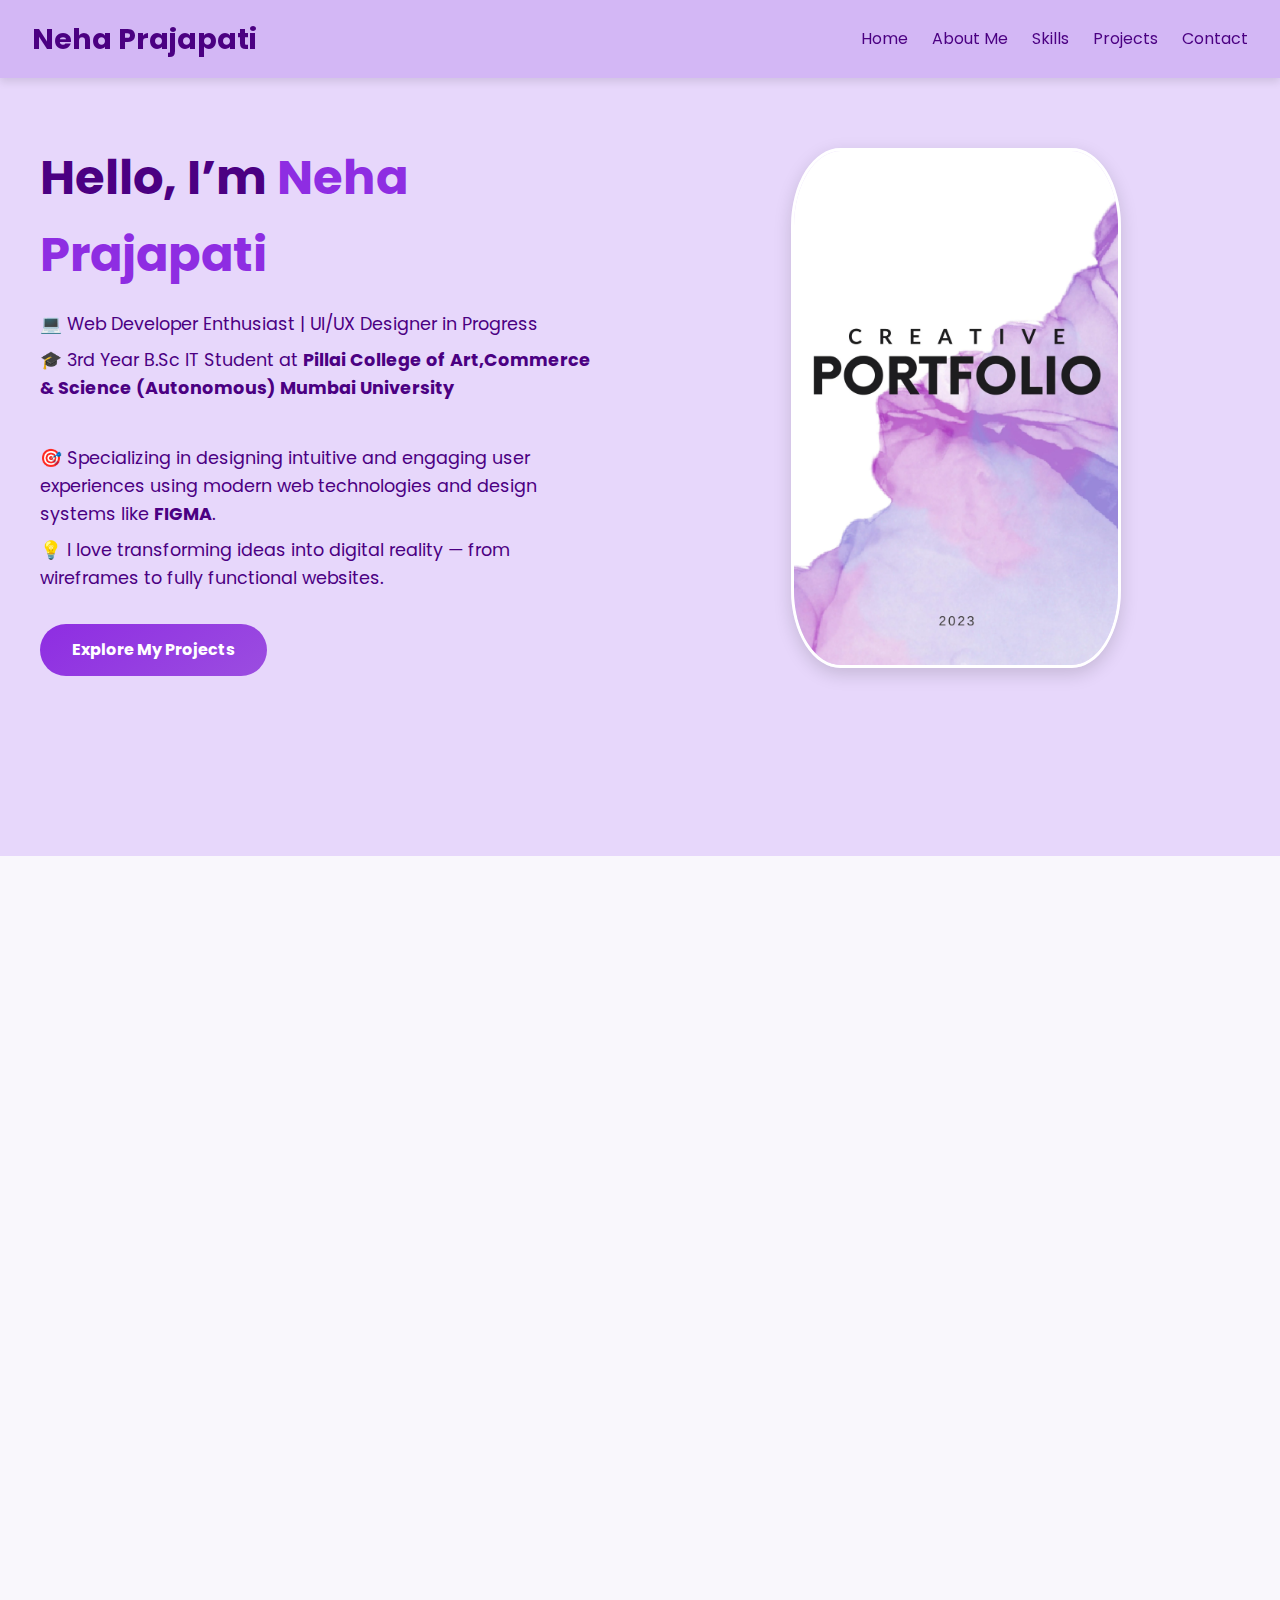
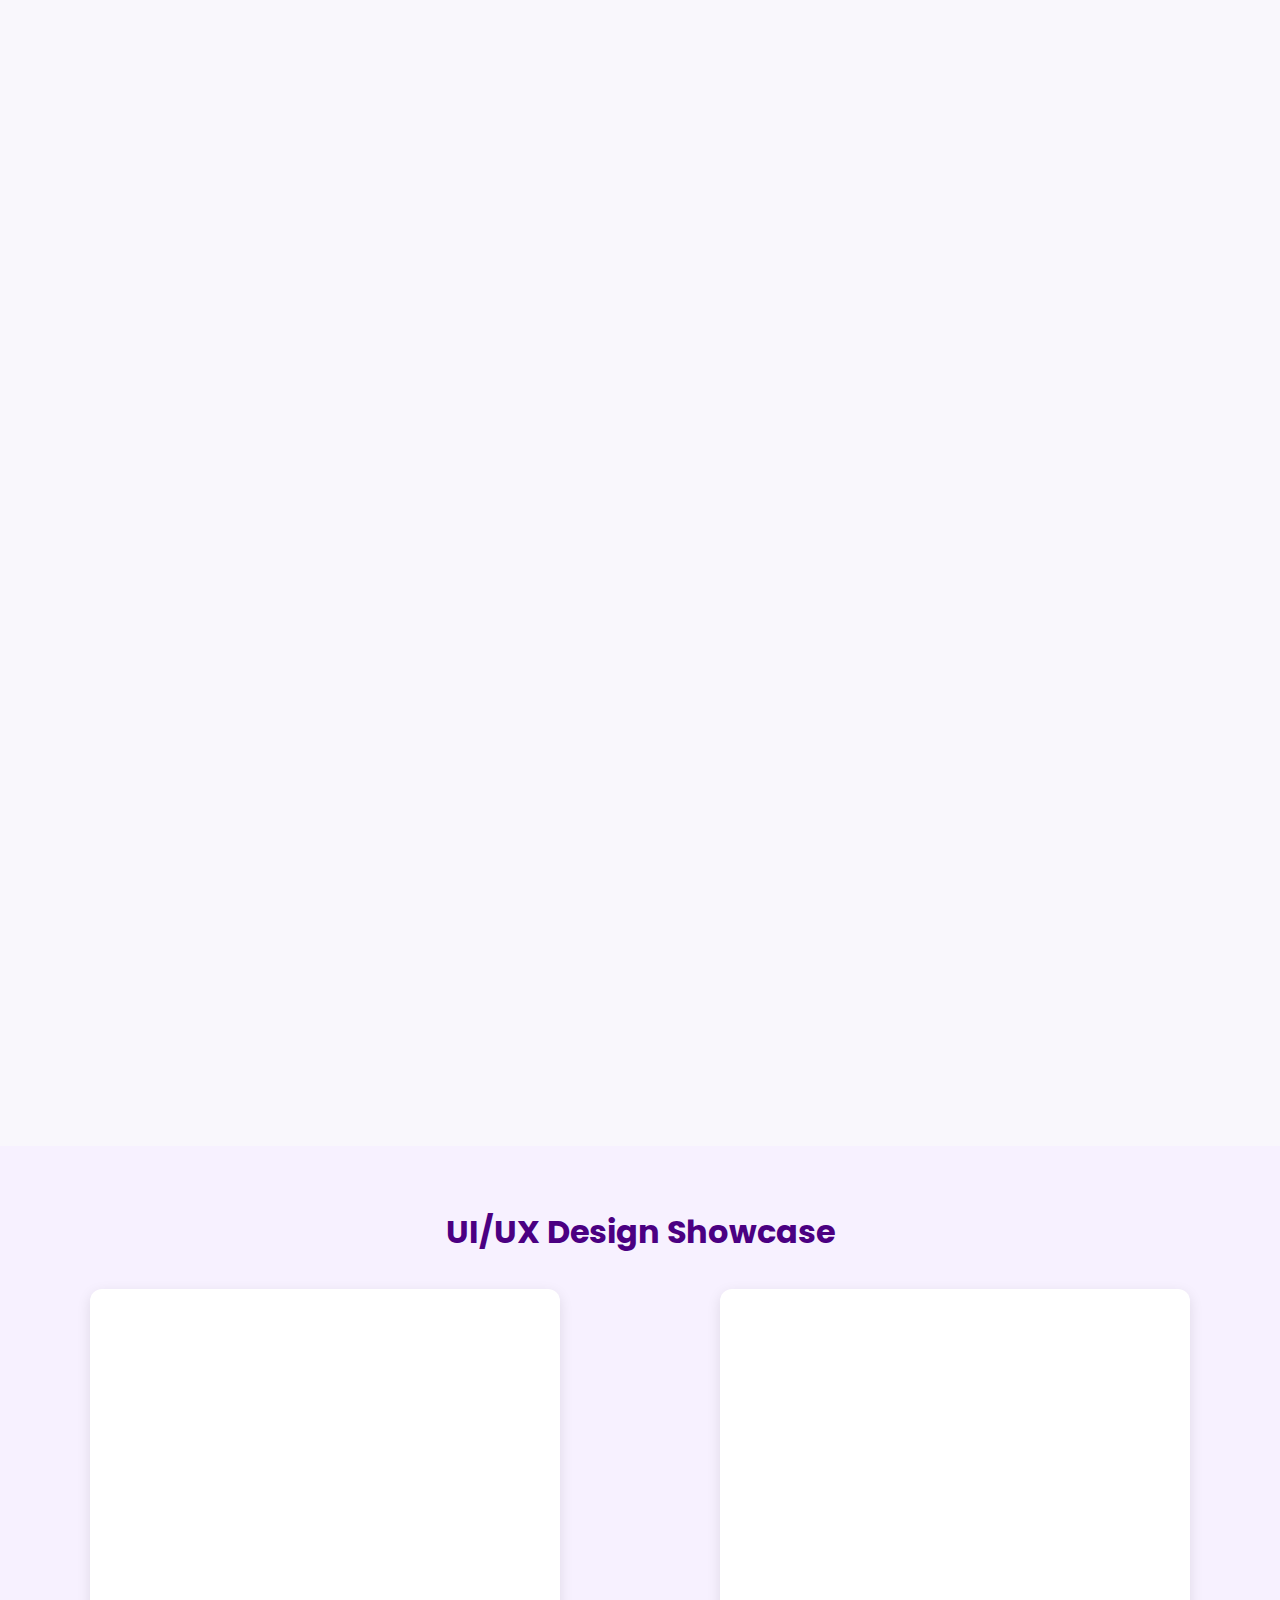
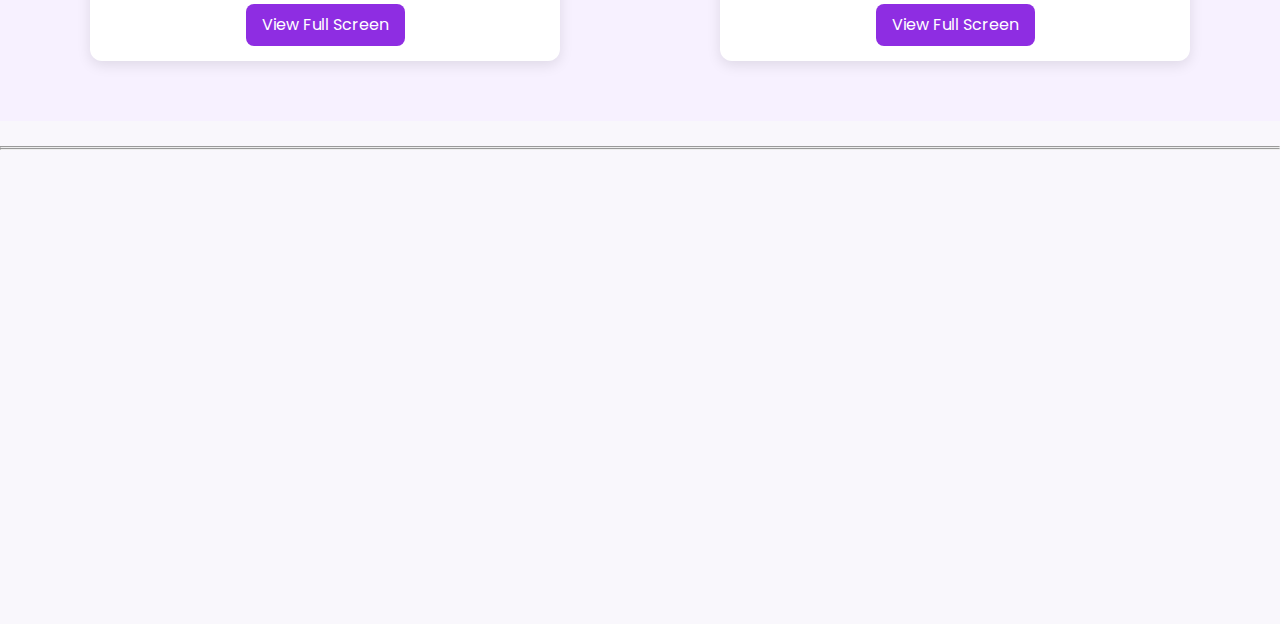
<file: Portfolio/index.html>
<!DOCTYPE html>
<html lang="en">
<head>
  <meta charset="UTF-8" />
  <meta name="viewport" content="width=device-width, initial-scale=1.0"/>
  <title>Neha Prajapati | Web Developer</title>
  <link rel="stylesheet" href="style.css" />
  <link href="https://fonts.googleapis.com/css2?family=Poppins:wght@400;600&display=swap" rel="stylesheet">
</head>
<body>

  <header>
    <nav class="navbar">
      <h1 class="logo">Neha Prajapati</h1>
      <ul class="nav-links">
        <li><a href="#hero">Home</a></li>
        <li><a href="#about">About Me</a></li>
        <li><a href="#skills">Skills</a></li>
        <li><a href="#projects">Projects</a></li>
        <li><a href="#contact">Contact</a></li>

      </ul>
    </nav>
  </header>

  <section id="hero" class="hero">
  <div class="hero-container">
    <!-- Left Section: Text Content -->
    <div class="hero-text">
      <h2>Hello, I’m <span>Neha Prajapati</span></h2>
      <p>💻 Web Developer Enthusiast | UI/UX Designer in Progress</p>
      <p>🎓 3rd Year B.Sc IT Student at <strong>Pillai College of Art,Commerce & Science (Autonomous) Mumbai University</strong></p><br>

      <p>🎯 Specializing in designing intuitive and engaging user experiences using modern web technologies and design systems like <strong>FIGMA</strong>.</p>
      <p>💡 I love transforming ideas into digital reality — from wireframes to fully functional websites.</p>
      <a href="#projects" class="hero-button">Explore My Projects</a>
    </div>

    <!-- Right Section: Profile Image -->
    <div class="hero-image">
      <img src="profile1.png" alt="Neha's Profile Picture" class="profile-pic" />
    </div>
  </div>
</section>


  <section id="about" class="section">
    <h2>About Me</h2>
    <p>I’m a curious and creative individual pursuing a BSc in Information Technology with a minor degree in UI/UX Design. Designing user-friendly and impactful experiences is my passion, and I love turning ideas into visually appealing solutions.</p>
    <p>I’ve completed a 15-day internship at Younity.in, where I gained valuable professional experience. Skilled in Python, Java, Advanced Java, PHP, HTML, CSS, JSON, SQL, C#, Linux (Shell Script), ASP.NET (C#), and R Console — I blend technical skills with creativity to solve problems and build projects.</p>
    <p>Beyond tech, I enjoy fiction writing, painting, sketching, crafting, drama/acting, and calligraphy — fueling my imagination and inspiring my design work.</p>
  </section>

  <section id="skills" class="section">
    <h2>Skills</h2>
    <div class="skills-grid">
      <div class="skill-card">HTML5</div>
      <div class="skill-card">CSS3</div>
      <div class="skill-card">JavaScript</div>
      <div class="skill-card">Responsive Design</div>
      <div class="skill-card">Python</div>
      <div class="skill-card">Java / Advanced Java</div>
      <div class="skill-card">PHP</div>
      <div class="skill-card">SQL</div>
      <div class="skill-card">C# & ASP.NET</div>
      <div class="skill-card">Linux Shell Script</div>
      <div class="skill-card">JSON</div>
      <div class="skill-card">UI/UX Design</div>
    </div>
  </section>


  <section id="projects" class="section">
    <h2>Projects</h2>
    <div class="project">
      <h3>Portfolio Website</h3>
      <p>A personal website to showcase my work, skills, and passion built using HTML, CSS, and JavaScript.</p>
    </div>
        <div class="project">
      <h3>Stopwatch App</h3>
      <p>Interactive stopwatch using HTML, CSS, and JavaScript with lap tracking feature.</p>
    <a href="https://github.com/PrajapatiNeha04/Stop-Watch" target="_blank" class="project-link">View on GitHub 🔗</a>

    </div>
    <div class="project">
      <h3>Tic Tac Toe Game</h3>
      <p>A fun and interactive game using JavaScript logic and DOM manipulation.</p>
    <a href="https://github.com/PrajapatiNeha04/Tic-Tac-Toe-game" target="_blank" class="project-link">View on GitHub 🔗</a>
    
</div>
    <div class="project">
      <h3>Interactive Navigation Menu</h3>
      <p>Fixed responsive menu with hover and scroll effects using JS and CSS transitions.</p>
<a href="https://github.com/PrajapatiNeha04/Landing-page-NovaTech" target="_blank" class="project-link">View on GitHub 🔗</a>
    </div>

<div class="project">
<h3> Modern Expense Tracker</h3>
<p>A Modern Expense Tracker to track your expenses and handle the budget </p>
<a href="https://github.com/PrajapatiNeha04/Modern-Expense-Tracker" target="_black" class="project-link"> View on Github 🔗 </a>
</div>
  </section>


<section id="designs" class="design-showcase">
  <h2>UI/UX Design Showcase</h2>
  <div class="design-grid">

    <div class="design-card">
      <iframe src="https://www.figma.com/embed?embed_host=share&url=https://www.figma.com/design/eft9dYyPLBpW2OlBQFq70n/Online-Food-App-Design?m=auto&t=LuSimle5khtZeYkn-6" 
        allowfullscreen></iframe>
      <a class="view-full" href="https://www.figma.com/design/eft9dYyPLBpW2OlBQFq70n/Online-Food-App-Design?m=auto&t=LuSimle5khtZeYkn-6" target="_blank">View Full Screen</a>
    </div>

    <div class="design-card">
      <iframe src="https://www.figma.com/embed?embed_host=share&url=https://www.figma.com/design/397VN0W98jid4R0ZF48ai4/Designs?m=auto&t=LuSimle5khtZeYkn-6" 
        allowfullscreen></iframe>
      <a class="view-full" href="https://www.figma.com/design/397VN0W98jid4R0ZF48ai4/Designs?m=auto&t=LuSimle5khtZeYkn-6" target="_blank">View Full Screen</a>
    </div>

  </div>
</section>
<br>
<hr><hr>
<section id="contact" class="section">
  <h2>Contact Me</h2>
  <p class="contact-intro">I'd love to hear from you! Feel free to drop me a message or reach out directly via email:</p>
  <div class="contact-content">
    <div class="contact-item">
      <a href="mailto:yourmail@gmail.com" class="contact-button">📧the.prajapati.neha@gmail.com </a>
    </div>
  </div>
</section>

  <footer>
    <p>© 2025 Neha Prajapati | All rights reserved.</p>
  </footer>

</body>
</html>
</file>
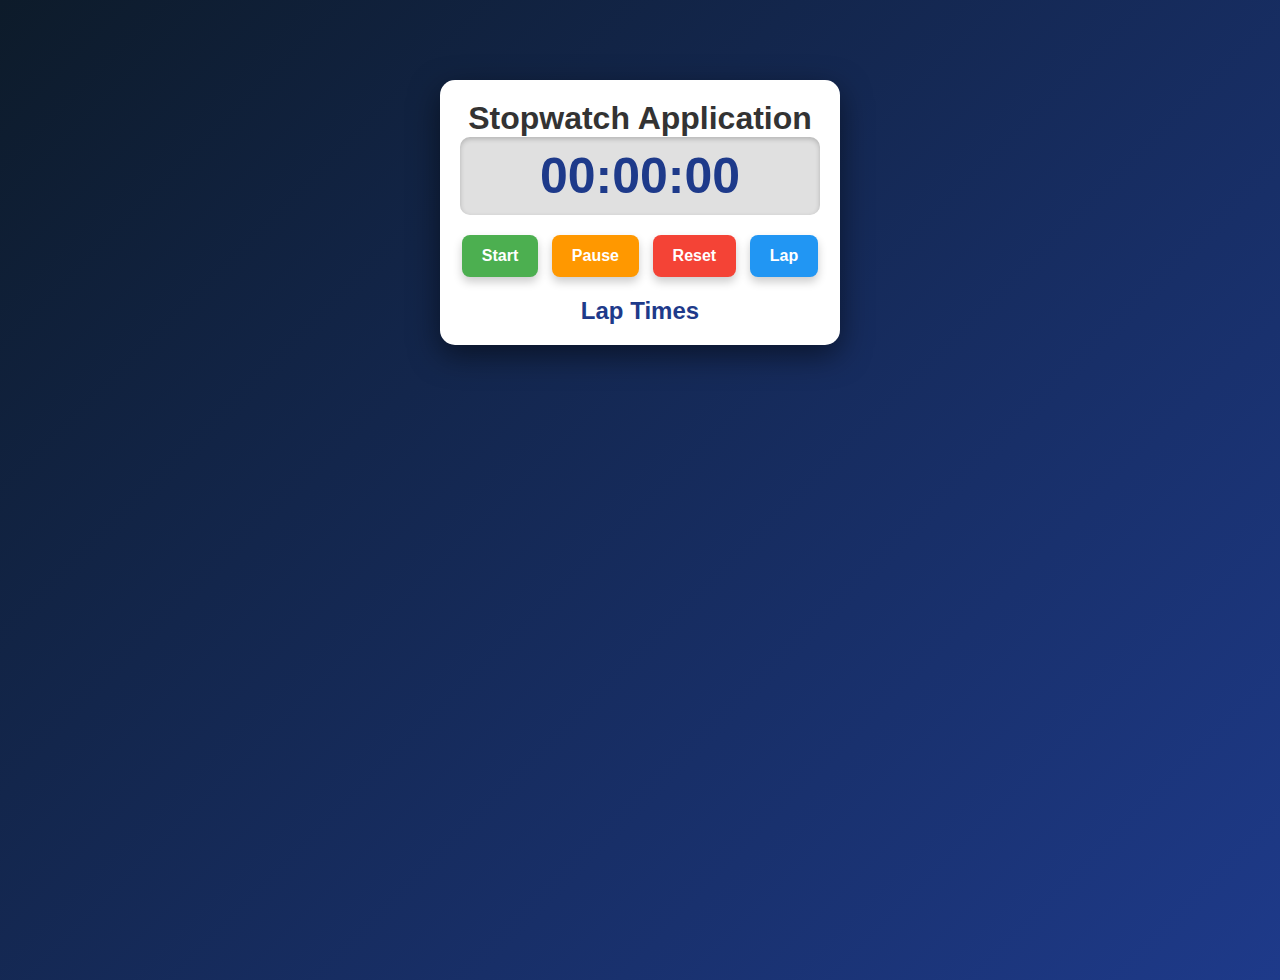
<file: StopWatch/index.html>
<!DOCTYPE html>
<html lang="en">
<head>
    <meta charset="UTF-8">
    <meta name="viewport" content="width=device-width, initial-scale=1.0">
    <title>Stopwatch Application</title>
    <link rel="stylesheet" href="style.css">
</head>
<body>
   
    <div class="stopwatch">
        <h1>Stopwatch Application </h1>
        <div id="display">00:00:00</div>
        <div class="controls">
            <button id="start">Start</button>
            <button id="pause">Pause</button>
            <button id="reset">Reset</button>
            <button id="lap">Lap</button>
        </div>
        <h2>Lap Times</h2>
        <ul id="laps"></ul>
    </div>
    <script src="script.js"></script>
</body>
</html>
</file>
<file: Portfolio/style.css>
/* Global Reset */
* {
  margin: 0;
  padding: 0;
  box-sizing: border-box;
}

html {
  scroll-behavior: smooth;
}

body {
  font-family: 'Poppins', sans-serif;
  background: #f9f7fc;
  color: #333;
  line-height: 1.6;
}

/* Header */
header {
  background: #d3b7f5;
  padding: 1rem 2rem;
  position: fixed;
  width: 100%;
  top: 0;
  z-index: 100;
  box-shadow: 0 4px 8px rgba(0,0,0,0.1);
  animation: slideDown 1s ease forwards;
}

@keyframes slideDown {
  0% { transform: translateY(-100%); opacity: 0; }
  100% { transform: translateY(0); opacity: 1; }
}

.navbar {
  display: flex;
  justify-content: space-between;
  align-items: center;
}

.logo {
  color: #4b0082;
  font-size: 1.8rem;
  font-weight: bold;
}

.nav-links {
  list-style: none;
  display: flex;
  gap: 1.5rem;
}

.nav-links a {
  color: #4b0082;
  text-decoration: none;
  font-size: 1rem;
  transition: color 0.3s;
}

.nav-links a:hover {
  color: #a64bf4;
}

.hero {
  background: #e7d7fb;
  padding: 140px 2rem 180px;
  color: #4b0082;
  animation: fadeInScale 1.5s ease forwards;
}

.hero-container {
  display: flex;
  align-items: center;
  justify-content: center;
  gap: 4rem;
  flex-wrap: wrap; /* responsive for smaller screens */
  max-width: 1200px;
  margin: 0 auto;
}

.hero-text {
  flex: 1;
  min-width: 300px;
}

.hero-text h2 {
  font-size: 3rem;
  margin-bottom: 1rem;
}

.hero-text span {
  color: #8e2de2;
}

.hero-text p {
  font-size: 1.1rem;
  margin: 0.5rem 0;
  line-height: 1.6;
}

.hero-button {
  display: inline-block;
  margin-top: 1.5rem;
  background: linear-gradient(145deg, #8e2de2, #9b4de0);
  color: white;
  padding: 0.8rem 2rem;
  border-radius: 30px;
  text-decoration: none;
  font-weight: bold;
  transition: all 0.3s ease;
}

.hero-button:hover {
  background: linear-gradient(145deg, #9b4de0, #8e2de2);
  transform: translateY(-3px);
  box-shadow: 0 6px 14px rgba(0, 0, 0, 0.2);
}

.hero-image {
  flex: 1;
  display: flex;
  justify-content: center;
  min-width: 300px;
}

.profile-pic {
  width: 330px;
  height: 520px;
  border-radius: 15%;
  object-fit: cover;
  border: 3px solid #fff;
  box-shadow: 0 6px 18px rgba(0,0,0,0.15);
  transition: transform 0.3s ease;
}

.profile-pic:hover {
  transform: scale(1.05);
}


/* Section Base */
.section {
  padding: 4rem 2rem;
  max-width: 1000px;
  margin: auto;
  background: #fff;
  border-radius: 16px;
  box-shadow: 0 4px 16px rgba(0,0,0,0.05);
  margin-top: 3rem;
  opacity: 0;
  transform: translateY(30px);
  animation: revealUp 1s forwards;
  animation-delay: 0.3s;
}

@keyframes revealUp {
  to {
    opacity: 1;
    transform: translateY(0);
  }
}

.section h2 {
  font-size: 2rem;
  text-align: center;
  margin-bottom: 2rem;
  color: #6a0dad;
}

/* About Section: slide in left */
#about {
  animation: slideInLeft 1s forwards;
  animation-delay: 0.5s;
}

@keyframes slideInLeft {
  0% { transform: translateX(-50px); opacity: 0; }
  100% { transform: translateX(0); opacity: 1; }
}

/* Skills Section: zoom in */
#skills {
  animation: zoomIn 1s forwards;
  animation-delay: 0.7s;
}

@keyframes zoomIn {
  0% { transform: scale(0.8); opacity: 0; }
  100% { transform: scale(1); opacity: 1; }
}

.skills-grid {
  display: grid;
  grid-template-columns: repeat(auto-fit, minmax(140px, 1fr));
  gap: 1rem;
}

.skill-card {
  background: #f3e8fd;
  color: #4b0082;
  padding: 1rem;
  text-align: center;
  font-weight: bold;
  border-radius: 12px;
  transition: transform 0.3s, background 0.3s;
  box-shadow: 0 2px 6px rgba(0,0,0,0.08);
}

.skill-card:hover {
  transform: translateY(-4px);
  background: #e0cfff;
}

/* Projects Section: fade in upward */
#projects {
  animation: fadeInUp 1s forwards;
  animation-delay: 0.9s;
}

@keyframes fadeInUp {
  0% { transform: translateY(50px); opacity: 0; }
  100% { transform: translateY(0); opacity: 1; }
}

.project {
  background: #f1e3ff;
  margin-bottom: 2rem;
  padding: 1rem 1.5rem;
  border-radius: 12px;
  box-shadow: 0 2px 8px rgba(0,0,0,0.06);
  transition: transform 0.3s;
}

.project:hover {
  transform: translateY(-4px);
}

/* Contact Section: fade in from bottom */
#contact {
  animation: fadeInContact 1s forwards;
  animation-delay: 1.1s;
}

@keyframes fadeInContact {
  0% { transform: translateY(60px); opacity: 0; }
  100% { transform: translateY(0); opacity: 1; }
}

.design-showcase {
  padding: 60px 20px;
  background: #f7f1ff;
  text-align: center;
}

.design-showcase h2 {
  color: #4b0082;
  font-size: 2rem;
  margin-bottom: 2rem;
}

.design-grid {
  display: grid;
  grid-template-columns: repeat(auto-fit, minmax(320px, 1fr));
  gap: 20px;
  justify-items: center;
}

.design-card {
  background: #fff;
  border-radius: 12px;
  box-shadow: 0 4px 14px rgba(0,0,0,0.1);
  overflow: hidden;
  display: flex;
  flex-direction: column;
  align-items: center;
  transition: transform 0.3s ease;
}

.design-card:hover {
  transform: translateY(-5px);
}

.design-card iframe {
  width: 470px;
  height: 300px;
  border: none;
}

.view-full {
  display: inline-block;
  margin: 15px 0;
  background: #8e2de2;
  color: #fff;
  padding: 8px 16px;
  border-radius: 8px;
  text-decoration: none;
  transition: background 0.3s ease;
}

.view-full:hover {
  background: #4b0082;
}

/* Contact Section Styling */
#contact h2 {
  text-align: center;
  font-size: 2.5rem;
  color: #8e2de2;
  margin-bottom: 1rem;
}

.contact-intro {
  text-align: center;
  font-size: 1.1rem;
  margin-bottom: 1.5rem;
  color: #555;
}

.contact-content {
  display: flex;
  justify-content: center;
  align-items: center;
  gap: 2rem;
}

.contact-item {
  display: flex;
  flex-direction: column;
  align-items: center;
}

.contact-button {
  background: linear-gradient(145deg, #8e2de2, #9b4de0);
  color: white;
  padding: 1rem 2.5rem;
  border-radius: 50px;
  text-decoration: none;
  font-size: 1.1rem;
  font-weight: bold;
  transition: transform 0.3s ease, background 0.3s ease, box-shadow 0.3s ease;
  text-align: center;
  box-shadow: 0 5px 15px rgba(0, 0, 0, 0.1);
}

.contact-button:hover {
  background: linear-gradient(145deg, #9b4de0, #8e2de2);
  transform: translateY(-5px);
  box-shadow: 0 10px 20px rgba(0, 0, 0, 0.15);
}

.contact-button:active {
  transform: translateY(0);
}

a{
  color: #4b0082;
   text-decoration: solid; /* Removes underline */
}
/* Footer: fade-in */
footer {
  background-color: #d3b7f5;
  color: #4b0082;
  text-align: center;
  padding: 1rem;
  margin-top: 3rem;
  opacity: 0;
  animation: fadeIn 1.5s ease forwards;
  animation-delay: 1.2s;
}

@keyframes fadeIn {
  to { opacity: 1; }
}
</file>
<file: StopWatch/style.css>
/* Reset */
* {
    margin: 0;
    padding: 0;
    box-sizing: border-box;
}

body {
    font-family: 'Segoe UI', Tahoma, Geneva, Verdana, sans-serif;
    background: linear-gradient(135deg, #0D1B2A, #1E3A8A);
    color: #ffffff;
    min-height: 100vh;
}

header {
    background-color: #1E3A8A;
    padding: 15px;
    text-align: center;
    box-shadow: 0px 4px 10px rgba(0, 0, 0, 0.3);
}

header h1 {
    font-size: 36px;
    font-weight: 600;
    color: #ffffff;
    text-shadow: 1px 1px 5px #000;
}

.stopwatch {
    max-width: 400px;
    margin: 80px auto;
    padding: 20px;
    background-color: #ffffff;
    border-radius: 15px;
    box-shadow: 0px 10px 30px rgba(0, 0, 0, 0.5);
    text-align: center;
    color: #333;
}

#display {
    font-size: 50px;
    font-weight: bold;
    margin-bottom: 20px;
    color: #1E3A8A;
    padding: 10px;
    border-radius: 10px;
    background: #e0e0e0;
    box-shadow: inset 0px 2px 5px rgba(0, 0, 0, 0.2);
}

.controls {
    display: flex;
    justify-content: space-around;
    flex-wrap: wrap;
    gap: 10px;
}

.controls button {
    padding: 12px 20px;
    font-size: 16px;
    border: none;
    border-radius: 8px;
    font-weight: 600;
    cursor: pointer;
    transition: all 0.3s;
    box-shadow: 0px 5px 10px rgba(0, 0, 0, 0.2);
}

#start {
    background-color: #4caf50;
    color: #ffffff;
}

#pause {
    background-color: #ff9800;
    color: #ffffff;
}

#reset {
    background-color: #f44336;
    color: #ffffff;
}

#lap {
    background-color: #2196f3;
    color: #ffffff;
}

.controls button:hover {
    transform: translateY(-3px);
    box-shadow: 0px 8px 15px rgba(0, 0, 0, 0.3);
}

.controls button:active {
    transform: translateY(1px);
    box-shadow: 0px 3px 8px rgba(0, 0, 0, 0.2);
}

h2 {
    font-size: 24px;
    margin-top: 20px;
    color: #1E3A8A;
}

ul {
    list-style-type: none;
    padding: 0;
    max-height: 200px;
    overflow-y: auto;
}

ul li {
    font-size: 18px;
    padding: 8px;
    margin-bottom: 5px;
    background-color: #f0f0f0;
    border-radius: 8px;
    color: #333;
    box-shadow: 0px 2px 5px rgba(0, 0, 0, 0.1);
}

ul li:nth-child(even) {
    background-color: #e0e0e0;
}
</file>
